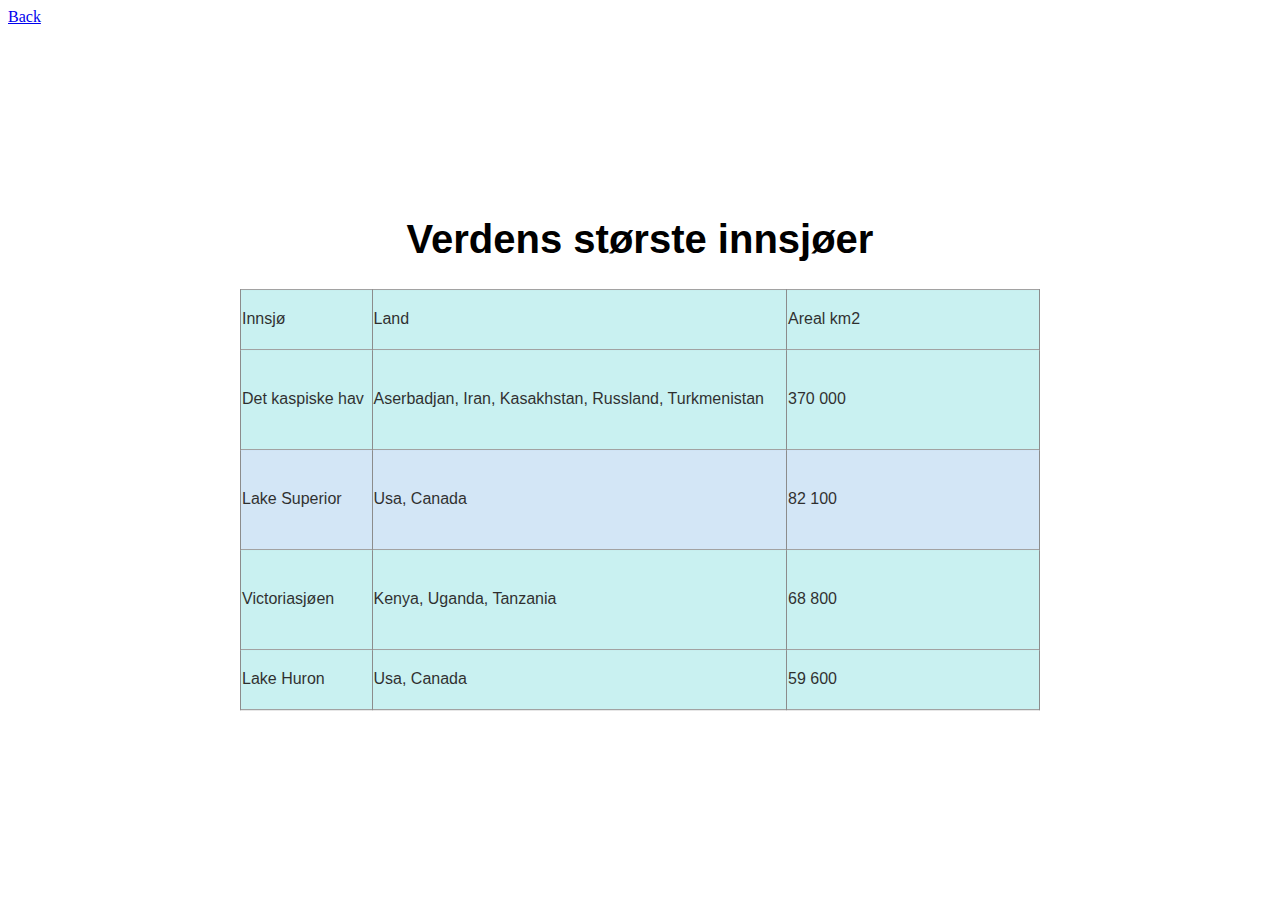
<file: index.html>
<!DOCTYPE html>
<html lang="en">
<head>
    <meta charset="UTF-8">
    <meta http-equiv="X-UA-Compatible" content="IE=edge">
    <meta name="viewport" content="width=device-width, initial-scale=1.0">
    <link rel="stylesheet" href="style.css">
    <title>Verdens største innsjøer</title>
   

</head>
<body>
    <li> <a href="minforside.html">Back</a> </li>
    <section id="side-1">
    <div class="side1">
        <h1>Verdens største innsjøer</h1>
        <table border="1" >
            <thead>
                <tr>
                    <td>Innsjø</td>
                    <td>Land</td>
                    <td style="width: 250px;">Areal km2</td>
                
                </tr>
            </thead>

            <tbody>
                <tr>
                    <td>Det kaspiske hav</td>
                    <td>Aserbadjan, Iran, Kasakhstan, Russland, Turkmenistan</td>
                    <td>370 000</td>
                </tr>
                <tr>
                    <td>Lake Superior</td>
                    <td>Usa, Canada</td>
                    <td>82 100</td>
                </tr>
                <tr>
                    <td>Victoriasjøen</td>
                    <td>Kenya, Uganda, Tanzania</td>
                    <td>68 800</td>
                </tr>
            </tbody>

            <tfoot>
                <tr>
                    <td>Lake Huron</td>
                    <td>Usa, Canada</td>
                    <td>59 600</td>
                </tr>
            </tfoot>
        </table>
    </div>
    </section>
</body>
</html>
</file>
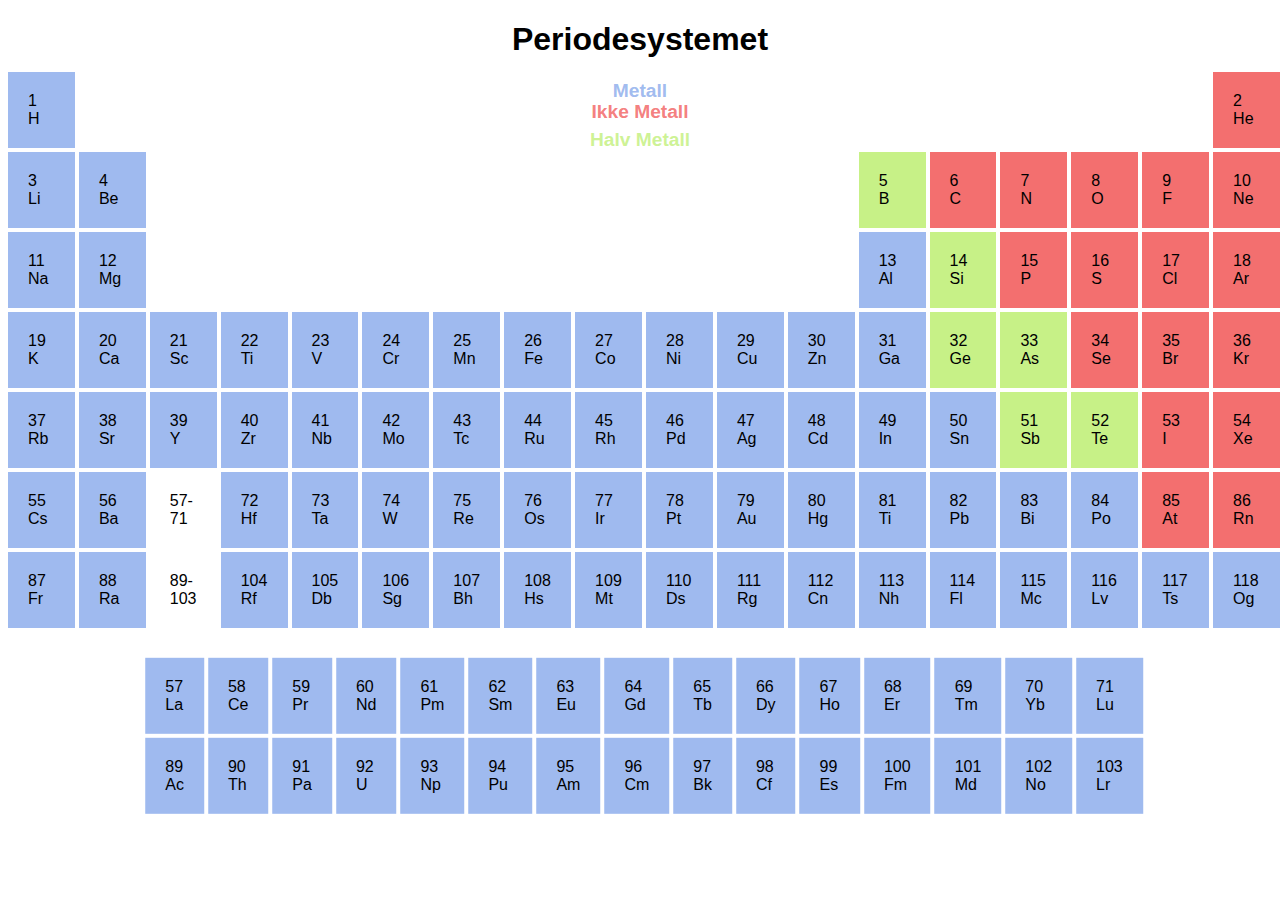
<file: gridder.html>
<!DOCTYPE html>
<html lang="en">
<head>
    <meta charset="UTF-8">
    <meta http-equiv="X-UA-Compatible" content="IE=edge">
    <meta name="viewport" content="width=device-width, initial-scale=1.0">
    <link rel="stylesheet" href="stylegridd.css">
    <title>Gridder</title>
    <h1>Periodesystemet</h1>
    <h2>Metall</h2>
    <h3>Ikke Metall</h3>
    <h4>Halv Metall</h4>
    <style>
        
    </style>
    
   
    
    
</head>
<body>
    <section class="del-1">
    
            <div>1<br>H</div>
            <div class="span-2">2</div>
            <div class="rød">2<br>He</div>
            <div>3<br>Li</div>
            <div>4<br>Be</div>
            <div class="span-3">5</div>
            <div class="grønn">5<br>B</div>
            <div class="rød">6<br>C</div>
            <div class="rød">7<br>N</div>
            <div class="rød">8<br>O</div>
            <div class="rød">9<br>F</div>
            <div class="rød">10<br>Ne</div>
            <div>11<br>Na</div>
            <div>12<br>Mg</div>
            <div class="span-3">13</div>
            <div>13<br>Al</div>
            <div class="grønn">14<br>Si</div>
            <div class="rød">15<br>P</div>
            <div class="rød">16<br>S</div>
            <div class="rød">17<br>Cl</div>
            <div class="rød">18<br>Ar</div>
            <div>19<br>K</div>
            <div>20<br>Ca</div>
            <div>21<br>Sc</div>
            <div>22<br>Ti</div>
            <div>23<br>V</div>
            <div>24<br>Cr</div>
            <div>25<br>Mn</div>
            <div>26<br>Fe</div>
            <div>27<br>Co</div>
            <div>28<br>Ni</div>
            <div>29<br>Cu</div>
            <div>30<br>Zn</div>
            <div>31<br>Ga</div>
            <div class="grønn">32<br>Ge</div>
            <div class="grønn">33<br>As</div>
            <div class="rød">34<br>Se</div>
            <div class="rød">35<br>Br</div>
            <div class="rød">36<br>Kr</div>
            <div>37<br>Rb</div>
            <div>38<br>Sr</div>
            <div>39<br>Y</div>
            <div>40<br>Zr</div>
            <div>41<br>Nb</div>
            <div>42<br>Mo</div>
            <div>43<br>Tc</div>
            <div>44<br>Ru</div>
            <div>45<br>Rh</div>
            <div>46<br>Pd</div>
            <div>47<br>Ag</div>
            <div>48<br>Cd</div>
            <div>49<br>In</div>
            <div>50<br>Sn</div>
            <div class="grønn">51<br>Sb</div>
            <div class="grønn">52<br>Te</div>
            <div class="rød">53<br>I</div>
            <div class="rød">54<br>Xe</div>
            <div>55<br>Cs</div>
            <div>56<br>Ba</div>
            <div class="liste">57-71</div>
            <div>72<br>Hf</div>
            <div>73<br>Ta</div>
            <div>74<br>W</div>
            <div>75<br>Re</div>
            <div>76<br>Os</div>
            <div>77<br>Ir</div>
            <div>78<br>Pt</div>
            <div>79<br>Au</div>
            <div>80<br>Hg</div>
            <div>81<br>Ti</div>
            <div>82<br>Pb</div>
            <div>83<br>Bi</div>
            <div>84<br>Po</div>
            <div class="rød">85<br>At</div>
            <div class="rød">86<br>Rn</div>
            <div>87<br>Fr</div>
            <div>88<br>Ra</div>
            <div class="liste">89-103</div>
            <div>104<br>Rf</div>
            <div>105<br>Db</div>
            <div>106<br>Sg</div>
            <div>107<br>Bh</div>
            <div>108<br>Hs</div>
            <div>109<br>Mt</div>
            <div>110<br>Ds</div>
            <div>111<br>Rg</div>
            <div>112<br>Cn</div>
            <div>113<br>Nh</div>
            <div>114<br>Fl</div>
            <div>115<br>Mc</div>
            <div>116<br>Lv</div>
            <div>117<br>Ts</div>
            <div>118<br>Og</div>
    <section>

    <section class="del-2">
        <div>57<br>La</div>
        <div>58<br>Ce</div>
        <div>59<br>Pr</div>
        <div>60<br>Nd</div>
        <div>61<br>Pm</div>
        <div>62<br>Sm</div>
        <div>63<br>Eu</div>
        <div>64<br>Gd</div>
        <div>65<br>Tb</div>
        <div>66<br>Dy</div>
        <div>67<br>Ho</div>
        <div>68<br>Er</div>
        <div>69<br>Tm</div>
        <div>70<br>Yb</div>
        <div>71<br>Lu</div>
        <div>89<br>Ac</div>
        <div>90<br>Th</div>
        <div>91<br>Pa</div>
        <div>92<br>U</div>
        <div>93<br>Np</div>
        <div>94<br>Pu</div>
        <div>95<br>Am</div>
        <div>96<br>Cm</div>
        <div>97<br>Bk</div>
        <div>98<br>Cf</div>
        <div>99<br>Es</div>
        <div>100<br>Fm</div>
        <div>101<br>Md</div>
        <div>102<br>No</div>
        <div>103<br>Lr</div>
            
            
        
    </section>

   

    

</body>

</html>
</file>
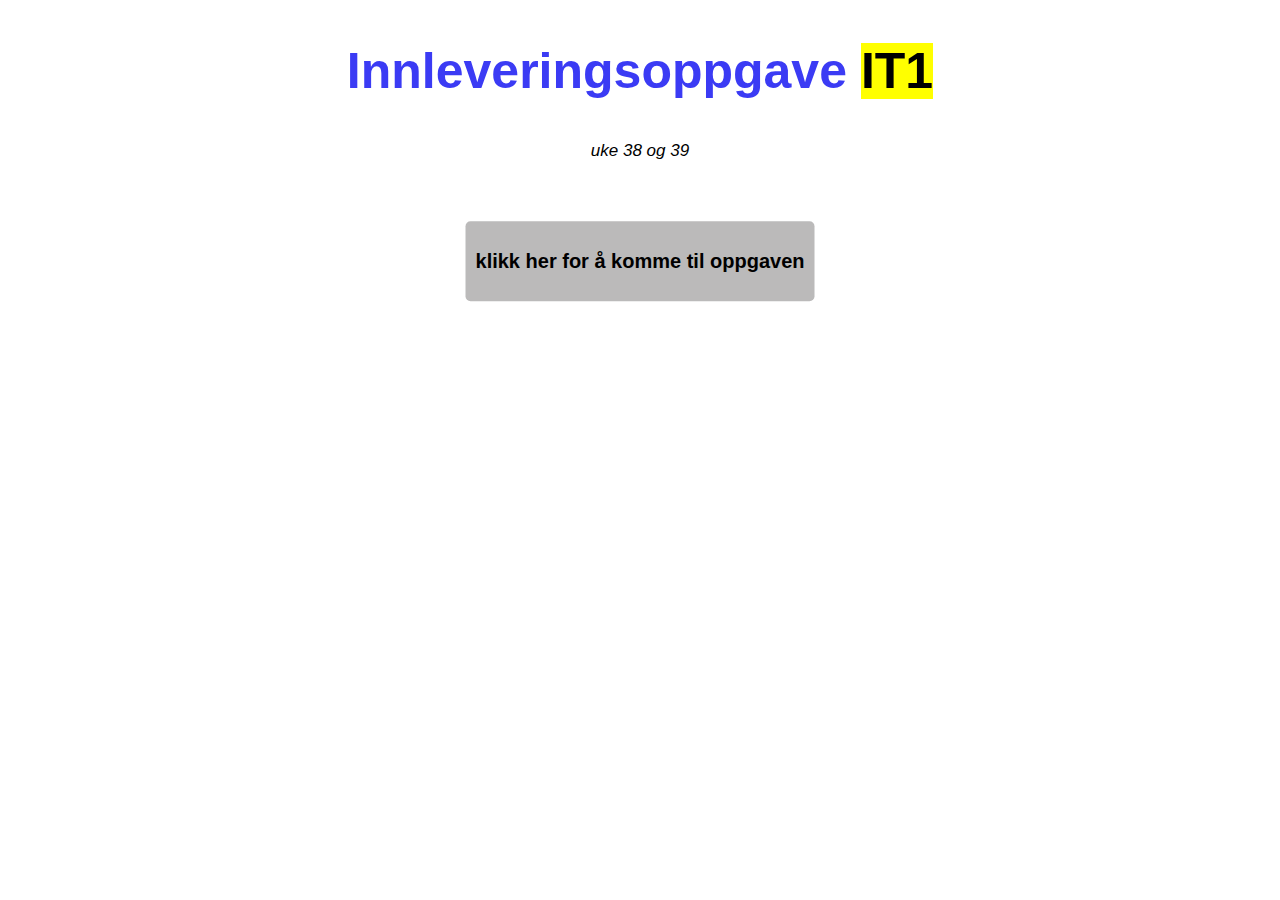
<file: Innleveringsopg.html>
<!DOCTYPE html>
<html lang="en">
<head>
    <meta charset="UTF-8">
    <meta http-equiv="X-UA-Compatible" content="IE=edge">
    <meta name="viewport" content="width=device-width, initial-scale=1.0">
    <title>Innleveringsoppgave</title>
    <style>
        body{
            text-align: center; font-family: 'Gill Sans', 'Gill Sans MT', Calibri, 'Trebuchet MS', sans-serif;
        }
        h2{
            color: rgb(59, 59, 244);
            font-size: 50px;
        }
        .IT{
            color: black;
            background-color: yellow;
        
        }
       
        #knapp a:hover{
        color: red;
        
        }

        #knapp a:active{
            font-size: 27px;
            font-family: 700;
            transition-duration: 0.1s;
            color:blue;
        }

        #knapp a{
            color: black;
            text-decoration: none;
            font-size: 20px;
        }

        .boks{
            background-color: rgb(187, 186, 186);
            padding: 10px;
            max-width: 500px;
            position: absolute;
            top: 27%;
            left: 50%;
            transform: translate(-50%, -27%);
            border-radius: 5px;
        }

        i{
            font-size: 17px;
        }

       
    
    </style>
    
    </style>
</head>
<body>
    <div>
        <h2>Innleveringsoppgave <span class="IT">IT1</span></h2>
        <i>uke 38 og 39</i>
        <div class="boks">
            <h3 id="knapp"><a href="index.html">klikk her for å komme til oppgaven</a></h3>
        </div>
    </div>
    
    
</body>
</html>
</file>
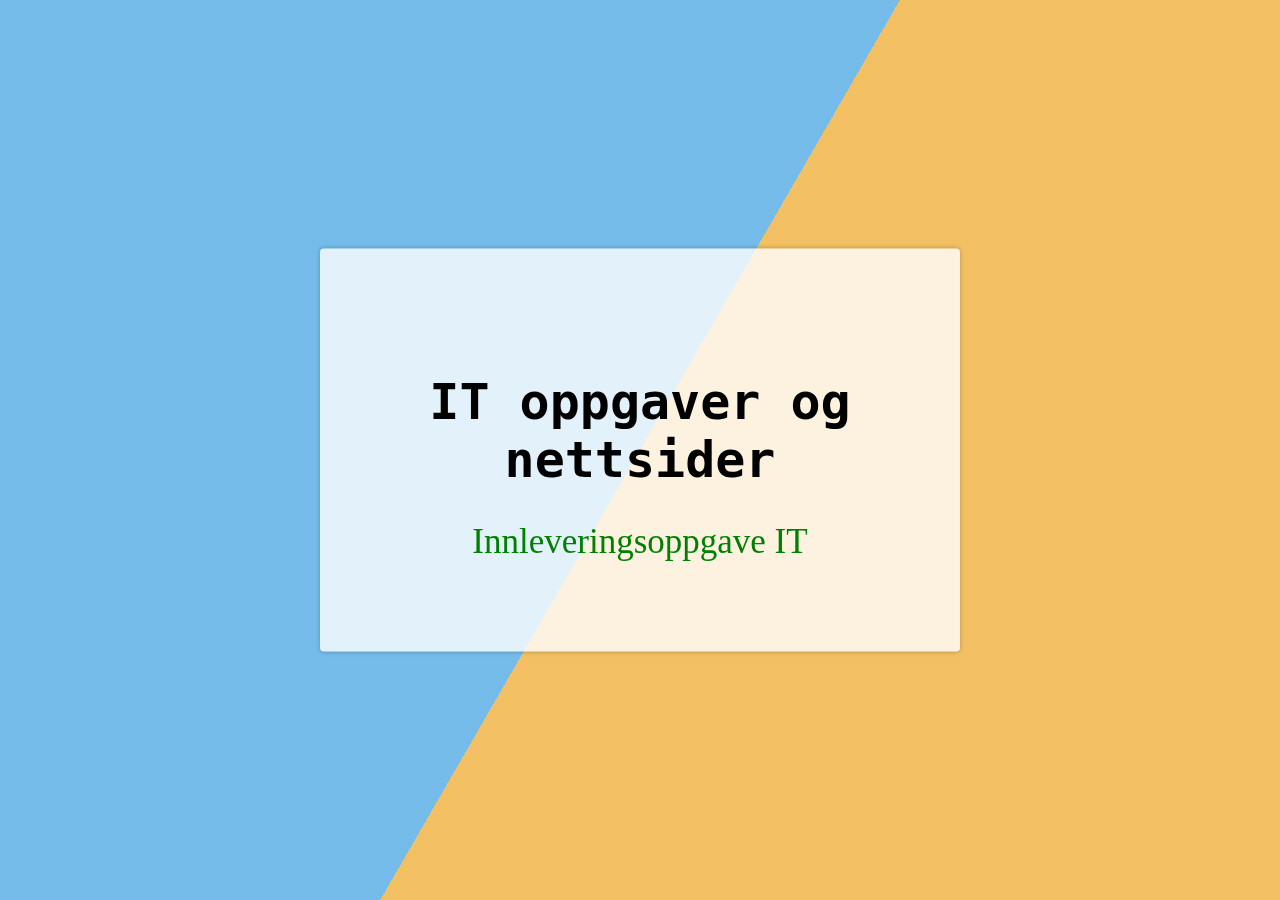
<file: minforside.html>
<!DOCTYPE html>
<html lang="no">
<head>
    <meta charset="UTF-8">
    <meta http-equiv="X-UA-Compatible" content="IE=edge">
    <meta name="viewport" content="width=, initial-scale=1.0">
    <title>Min Forside</title>
    <style>
        a{
            text-decoration: none;
            color: green;
            text-align: center;
        }
        div{
            text-align: center;
        }

        li{
            list-style: none;
            font-size: 35px;
        }
        h1{
            font-size: 50px;
        }

        html {
  height:100%;
}

body {
  margin:0;
}

.fotball {
  animation:slide 3s ease-in-out infinite alternate;
  background-image: linear-gradient(-60deg,#f2b84d 50%, rgb(98, 179, 233) 50%);
  bottom:0;
  left:-50%;
  opacity:.5;
  position:fixed;
  right:-50%;
  top:0;
  z-index:-1;
}

.fotball2 {
  animation-direction:alternate-reverse;
  animation-duration:4s;
}

.fotball3 {
  animation-duration:5s;
}

.firkant {
  background-color:rgba(255,255,255,.8);
  border-radius:.25em;
  box-shadow:0 0 .25em rgba(0,0,0,.25);
  box-sizing:border-box;
  left:50%;
  padding:10vmin;
  position:fixed;
  text-align:center;
  top:50%;
  transform:translate(-50%, -50%);
}

h1 {
  font-family:monospace;
}

@keyframes slide {
  0% {
    transform:translateX(-25%);
  }
  100% {
    transform:translateX(25%);
  }
}

    </style>
</head>
<body>
    <div class="fotball"></div>
    <div class="fotball fotball2"></div>
    <div class="fotball fotball3"></div>
    
    <div class="firkant">
        <h1 style="text-align:center;"> IT oppgaver og nettsider </h1>
       <li> <a href="innleveringsopg.html">Innleveringsoppgave IT</a> </li>
    </div>
</body>
</html>
</file>
<file: style.css>
body{
    background-size: cover;
    background-image: url(https://media.snl.no/media/172101/standard_compressed_SeaLion_Lake_Superior.jpg);
}

#side-1 table{

    border-collapse: collapse;
    width:800px;
    opacity: 0.9;
}

#side-1 thead{

    height: 60px;
    font-family: Verdana, Geneva, Tahoma, sans-serif;
    
}

#side-1 tbody{
    height: 300px;
    font-family: Verdana, Geneva, Tahoma, sans-serif;
}
    

#side-1 tfoot{
    height: 60px;
    font-family: Verdana, Geneva, Tahoma, sans-serif;
}
#side-1 .side1{
    position: absolute;
    top: 50%;
    left: 50%;
    transform: translate(-50%,-50%);
}

#side-1 h1{
    text-align: center;
    font-size: 40px;
    font-family: 'Segoe UI', Tahoma, Geneva, Verdana, sans-serif;


}
tr:nth-child(even){
    background-color: rgb(202, 226, 246);
    opacity: 0.9;
    
}
tr:nth-child(odd){
    background-color: rgba(190, 239, 239, 0.996);
    opacity: 0.9;
}
</file>
<file: stylegridd.css>
h1{font-family: Verdana, Geneva, Tahoma, sans-serif;
text-align: center;
}
h2{
    font-family: Verdana, Geneva, Tahoma, sans-serif;
    text-align: center;
    color:rgba(149, 179, 237,0.9) ;
    font-size: larger;
    margin-bottom: -20px;
}
h3{
    font-family: Verdana, Geneva, Tahoma, sans-serif;
    text-align: center;
    color: rgb(243, 111, 111, 0.9);;
    font-size: larger;
    margin-bottom: -20px;
}
h4{
    font-family: Verdana, Geneva, Tahoma, sans-serif;
    text-align: center;
    color: rgb(199, 241, 135, 0.9) ;
    font-size: larger;
   
}

body{
    
    background-color: white;
    
}

.del-1{
    display: grid;
    grid-gap: 4px;
    grid-template-columns: repeat(18,1fr);
    position:absolute;
    top: 8%;
}

div{
    padding: 20px;
    background-color: rgba(149, 179, 237,0.9);
    font-family: Verdana, Geneva, Tahoma, sans-serif;

}
.span-2{
    grid-column: span 16;
    opacity: 0;
}

.span-3{
    grid-column: span 10;
    opacity: 0;
}
.liste{
    background-color: transparent;
    color: black;
}
.del-2{
    display: grid;
    grid-gap: 4px;
    grid-template-columns: repeat(15,1fr);
    position: absolute;
    top: 145%;
    left: 50%;
    transform: translate(-50%, -145%);
    
}
.grønn{
    background-color: rgb(199, 241, 135);
}

.rød{
    background-color: rgb(243, 111, 111);
}
</file>
